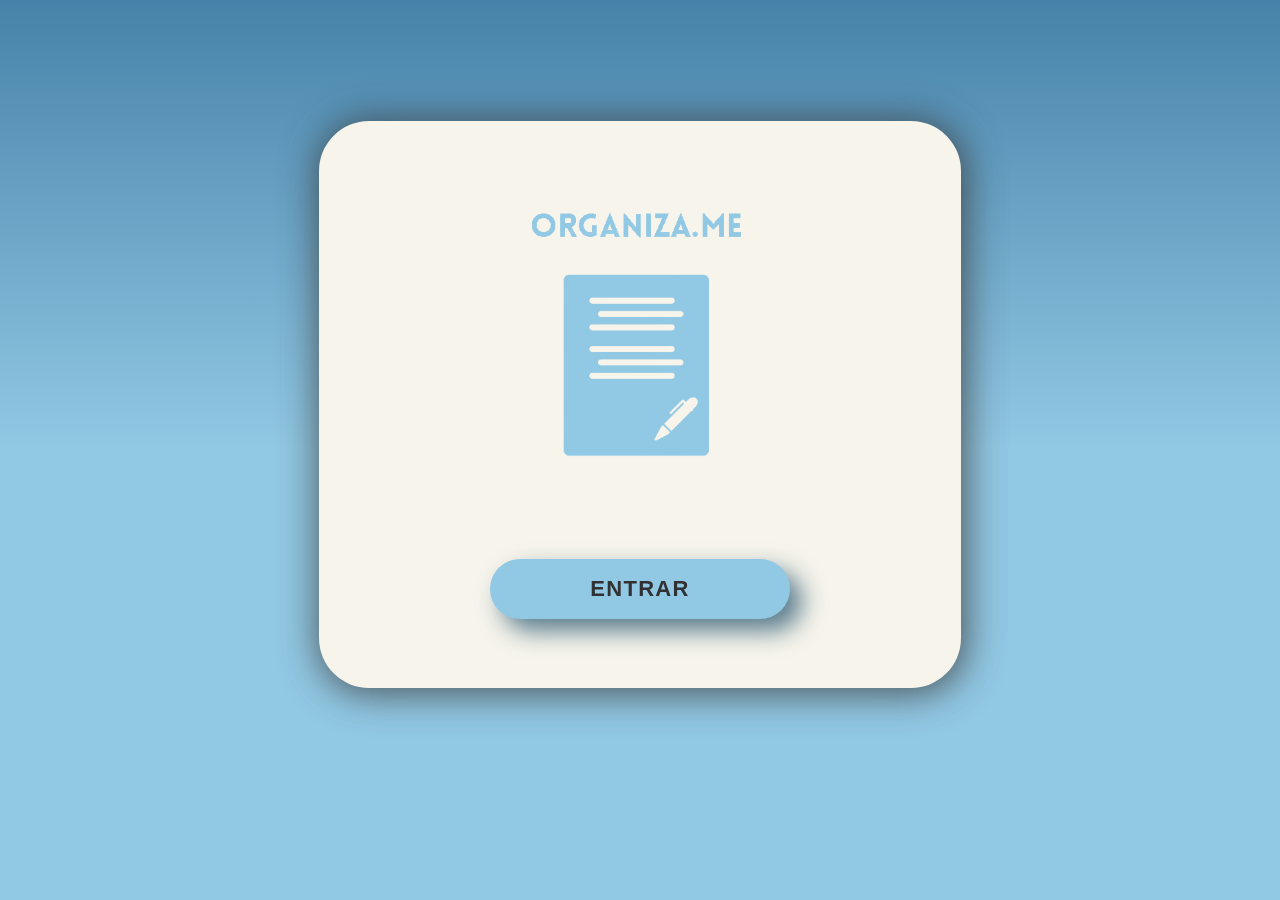
<file: index.html>
<!DOCTYPE html>
<html lang="pt-BR">

<head>
  <meta charset="UTF-8">
  <meta http-equiv="X-UA-Compatible" content="IE=edge">
  <meta name="viewport" content="width=device-width, initial-scale=1.0">
  <title>ORGANIZA.ME</title>
  <link rel="icon" href="IMG/logo.png" type="image/png" />
  <link rel="stylesheet" href="CSS/style1.css">
  <link rel="stylesheet" href="https://stackpath.bootstrapcdn.com/bootstrap/4.1.3/css/bootstrap.min.css"
    integrity="sha384-MCw98/SFnGE8fJT3GXwEOngsV7Zt27NXFoaoApmYm81iuXoPkFOJwJ8ERdknLPMO" crossorigin="anonymous">
  
</head>

<body>

  <div class="container">
    <div class="main">
      <div class="wrap">
        <img style="height: 300px;" src="IMG/logoSF.png">
        <a href="PAGES/anotacoes.html"><button class="button">Entrar</button></a>
      </div>
    </div>


  </div>
  </div>
 
  <script src="https://code.jquery.com/jquery-3.3.1.slim.min.js"
    integrity="sha384-q8i/X+965DzO0rT7abK41JStQIAqVgRVzpbzo5smXKp4YfRvH+8abtTE1Pi6jizo"
    crossorigin="anonymous"></script>
  <script src="https://cdnjs.cloudflare.com/ajax/libs/popper.js/1.14.3/umd/popper.min.js"
    integrity="sha384-ZMP7rVo3mIykV+2+9J3UJ46jBk0WLaUAdn689aCwoqbBJiSnjAK/l8WvCWPIPm49"
    crossorigin="anonymous"></script>
  <script src="https://stackpath.bootstrapcdn.com/bootstrap/4.1.3/js/bootstrap.min.js"
    integrity="sha384-ChfqqxuZUCnJSK3+MXmPNIyE6ZbWh2IMqE241rYiqJxyMiZ6OW/JmZQ5stwEULTy"
    crossorigin="anonymous"></script>
    <script src="/SCRIPT/script.js"></script>
</body>

</html>
</file>
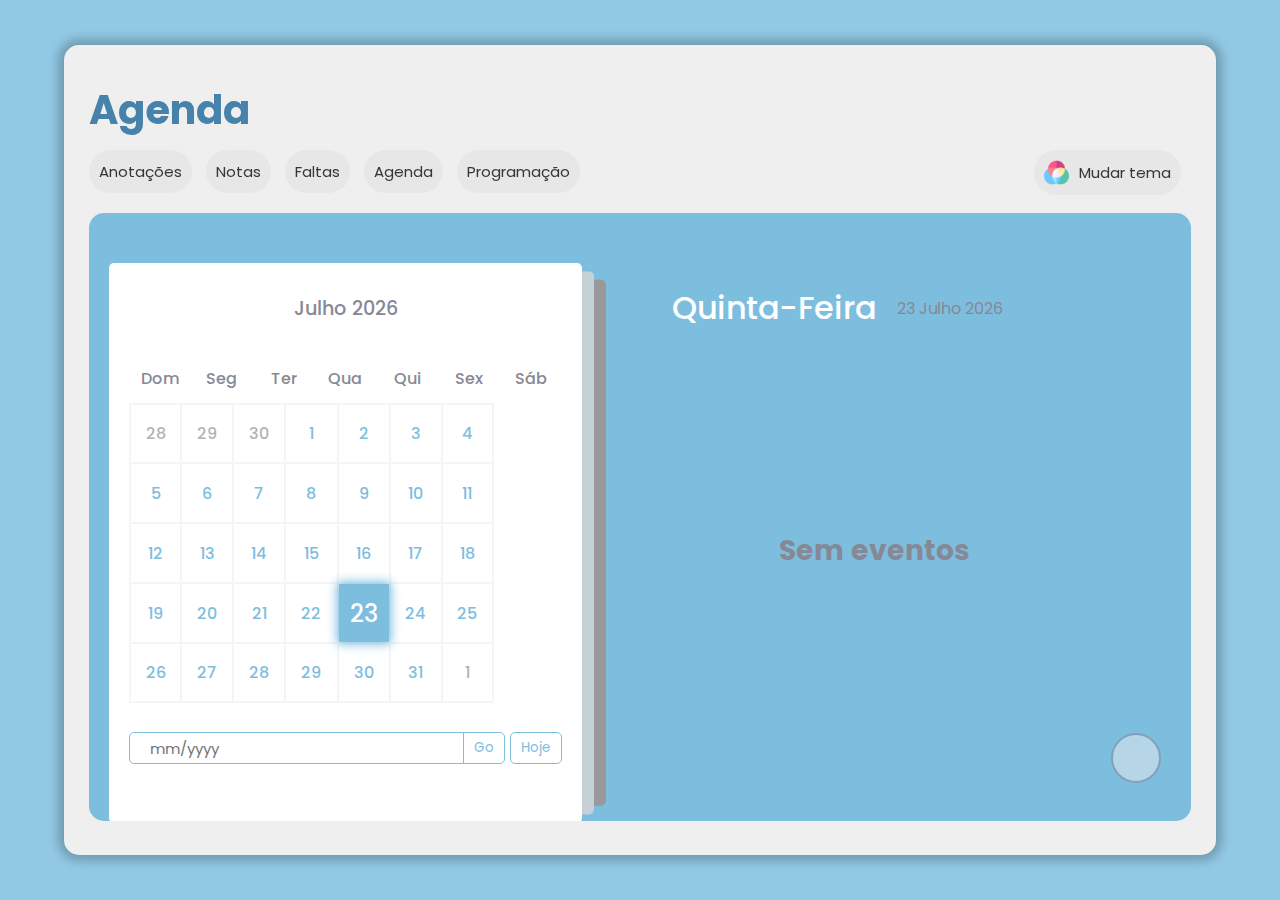
<file: PAGES/agenda.html>
<!DOCTYPE html>
<html lang="pt-br">

<head>
  <meta charset="UTF-8" />
  <meta name="viewport" content="width=device-width, initial-scale=1.0" />
  <title>ORGANIZA.ME | Agenda</title>
  <link rel="icon" href="../IMG/logo.png" type="image/png" />
  <link rel="preconnect" href="https://fonts.googleapis.com" />
  <link rel="preconnect" href="https://fonts.gstatic.com" crossorigin />
  <link
    href="https://fonts.googleapis.com/css2?family=Allerta+Stencil&family=DM+Sans:opsz,wght@9..40,100&family=Poppins&family=Roboto:wght@400;500&display=swap"
    rel="stylesheet" />

  <meta http-equiv="X-UA-Compatible" content="IE=edge" />
  <meta name="description"
    content="Stay organized with our user-friendly Calendar featuring events, reminders, and a customizable interface. Built with HTML, CSS, and JavaScript. Start scheduling today!" />
  <meta name="keywords" content="calendar, events, reminders, javascript, html, css, open source coding" />
  <link rel="stylesheet" href="https://cdnjs.cloudflare.com/ajax/libs/font-awesome/6.2.0/css/all.min.css"
    integrity="sha512-xh6O/CkQoPOWDdYTDqeRdPCVd1SpvCA9XXcUnZS2FmJNp1coAFzvtCN9BmamE+4aHK8yyUHUSCcJHgXloTyT2A=="
    crossorigin="anonymous" referrerpolicy="no-referrer" />
  <link rel="stylesheet" href="../CSS/style.css">
  <link rel="stylesheet" href="../CSS/agenda.css">
  <link rel="stylesheet" href="../CSS/styleNotas.css">
  <link rel="stylesheet" href="../CSS/temas.css">
  <link rel="stylesheet" href="../CSS/agenda.css">
</head>

<body>
  <div class="container">
    <div class="area">
      <h1>Agenda</h1>
    </div>

    <div class="menu">
      <nav>
        <a href="anotacoes.html"><button class="raise">Anotações</button></a>
        <a href="notas.html"><button class="raise">Notas</button></a>
        <a href="faltas.html"><button class="raise">Faltas</button></a>
        <a href="agenda.html"><button class="raise">Agenda</button></a>
        <a href="programacao.html"><button class="raise">Programação</button></a>
        <button type="button" class="raise" id="personalizar"><img class="rgb" src="../IMG/rgb.png" alt="">Mudar
          tema</button>
      </nav>
        <p class="arredar">Arraste o menu para o lado</p>
    </div>

    <div class="content">
      <div class="container2">
        <div class="left">
          <div class="calendar">
            <div class="month">
              <i class="fas fa-angle-left prev"></i>
              <div class="date">dezembro 2015</div>
              <i class="fas fa-angle-right next"></i>
            </div>
            <div class="weekdays">
              <div>Dom</div>
              <div>Seg</div>
              <div>Ter</div>
              <div>Qua</div>
              <div>Qui</div>
              <div>Sex</div>
              <div>Sáb</div>
            </div>
            <div class="days"></div>
            <div class="goto-today">
              <div class="goto">
                <input type="text" placeholder="mm/yyyy" class="date-input" />
                <button class="goto-btn">Go</button>
              </div>
              <button class="today-btn">Hoje</button>
            </div>
          </div>
        </div>
        <div class="right">
          <div class="today-date">
            <div class="event-day">qua</div>
            <div class="event-date">12 de dezembro 2022</div>
          </div>
          <div class="events"></div>
          <div class="add-event-wrapper">
            <div class="add-event-header">
              <div class="title">Adicionar evento</div>
              <i class="fas fa-times close"></i>
            </div>
            <div class="add-event-body">
              <div class="add-event-input">
                <input type="text" placeholder="Nome do evento" class="event-name" />
              </div>
              <div class="add-event-input">
                <input type="text" placeholder="Hora que começa" class="event-time-from" />
              </div>
              <div class="add-event-input">
                <input type="text" placeholder="Hora que termina" class="event-time-to" />
              </div>
            </div>
            <div class="add-event-footer">
              <button class="add-event-btn">Adicionar evento</button>
            </div>
          </div>
        </div>
        <button class="add-event">
          <i class="fas fa-plus"></i>
        </button>
      </div>
      <div class="credits">
        <p>
          Créditos:
        <a href="https://codepen.io/fabwaseem/pen/oNMMYOE">Code Pen</a>
      </p>
      </div>
    </div>
  </div>

  <div class="back">
    <div class="temas">
      <p class="fechar">X</p>
      <h2>Escolha um tema</h2>
      <div class="cont">
        <div class="normal"></div>
        <div class="escuro"></div>
        <div class="verde"></div>
      </div>
      <div class="cont">
        <div class="laranja"></div>
        <div class="rosa"></div>
        <div class="neutro"></div>
      </div>
      <div class="cont">
        <div class="roxo"></div>
        <div class="escuro2"></div>
      </div>
    </div>
  </div>

  <script src="../SCRIPT/agenda.js"></script>
  <script src="../SCRIPT/changeTheme.js"></script>
</body>

</html>
</file>
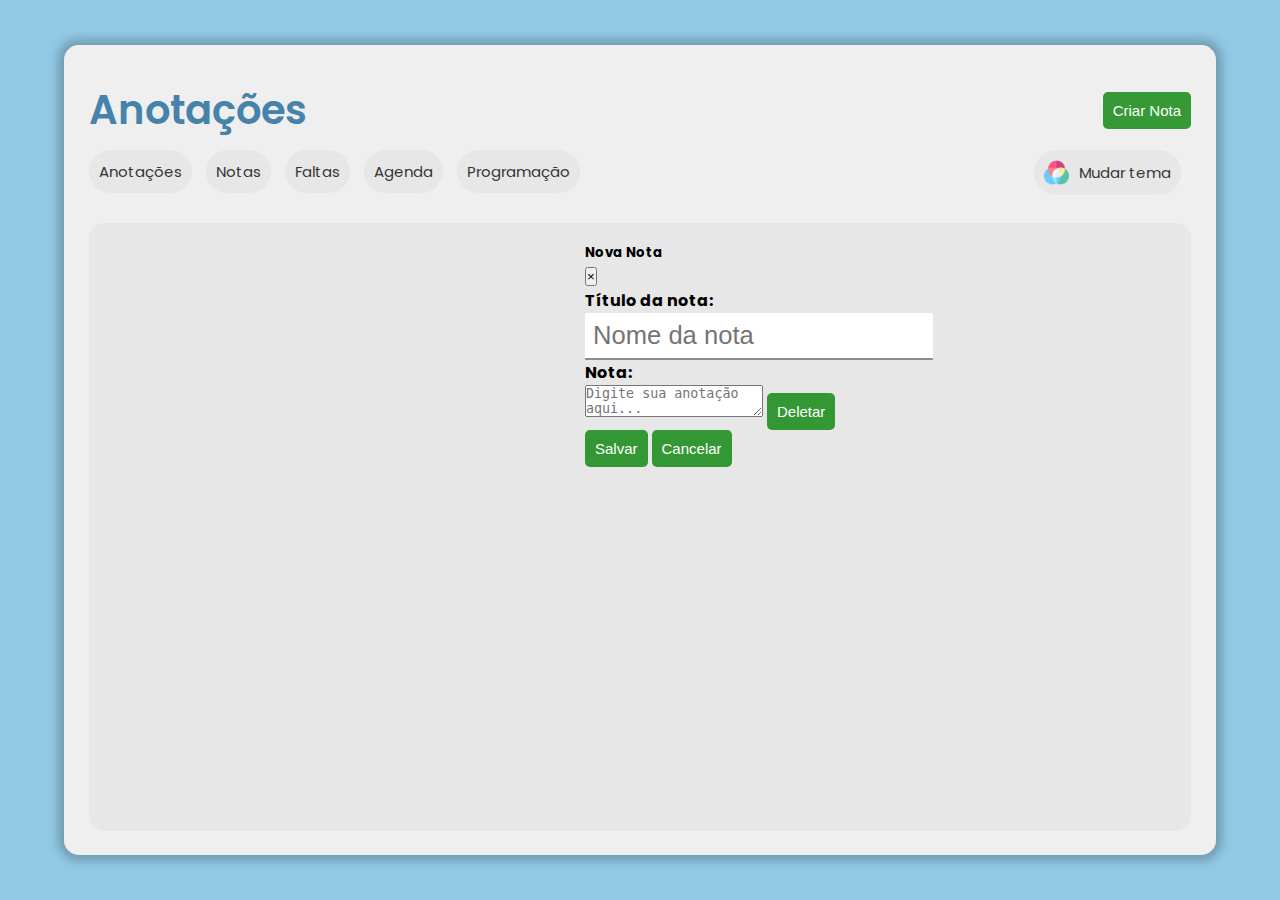
<file: PAGES/anotacoes.html>
<!DOCTYPE html>
<html lang="pt-br">

<head>
  <meta charset="UTF-8" />
  <meta name="viewport" content="width=device-width, initial-scale=1.0" />
  <title>ORGANIZA.ME | Anotações</title>
  <link rel="icon" href="../IMG/logo.png" type="image/png" />
  <link rel="preconnect" href="https://fonts.googleapis.com" />
  <link rel="preconnect" href="https://fonts.gstatic.com" crossorigin />
  <link
    href="https://fonts.googleapis.com/css2?family=Allerta+Stencil&family=DM+Sans:opsz,wght@9..40,100&family=Poppins&family=Roboto:wght@400;500&display=swap"
    rel="stylesheet" />
  <!-- Bootstrap CSS -->
  <link rel="stylesheet" href="https://stackpath.bootstrapcdn.com/bootstrap/4.1.3/css/bootstrap.min.css"
    integrity="sha384-MCw98/SFnGE8fJT3GXwEOngsV7Zt27NXFoaoApmYm81iuXoPkFOJwJ8ERdknLPMO" crossorigin="anonymous">
  <!-- <link rel="stylesheet" href="CSS/note.css" /> -->
  <!--Esse CSS altera os estilos específicos do modal de anotações-->
  <link rel="stylesheet" href="../CSS/criaranotacao.css">
  <link rel="stylesheet" href="../CSS/temas.css">
  <link rel="stylesheet" href="../CSS/style.css">
</head>

<body>
  <div class="container">
    <div class="area">
      <h1>Anotações</h1>
      <button type="button" class="btn btn-primary" data-toggle="modal" data-target="#noteModal">
        Criar Nota
      </button>
    </div>

    <div class="menu">
      <nav>
        <a href="anotacoes.html"><button class="raise">Anotações</button></a>
        <a href="notas.html"><button class="raise">Notas</button></a>
        <a href="faltas.html"><button class="raise">Faltas</button></a>
        <a href="agenda.html"><button class="raise">Agenda</button></a>
        <a href="programacao.html"><button class="raise">Programação</button></a>
        <button type="button" class="raise" id="personalizar"><img class="rgb" src="../IMG/rgb.png" alt="">Mudar tema</button>
      </nav>
        <p class="arredar">Arraste o menu para o lado</p>
    </div>

    <div class="content">
      <div class="notes">
        <div id="notes"></div>
        <div class="modal" tabindex="-1" role="dialog" id="noteModal" data-backdrop="static">
          <div class="modal-dialog" role="document">
            <div class="modal-content">
              <div class="modal-header">
                <h5 class="modal-title">Nova Nota</h5>
                <button type="button" class="close" data-dismiss="modal" aria-label="Fechar" onclick="cancelEditing()">
                  <span aria-hidden="true">&times;</span>
                </button>
              </div>
              <div class="modal-body">
                <h4>Título da nota:</h4>
                <input id="noteNameInput" type="text" class="form-control" placeholder="Nome da nota" />
                <h4>Nota:</h4>
                <textarea id="noteTextInput" class="form-control" placeholder="Digite sua anotação aqui..."></textarea>
                <button class="btn btn-danger" data-dismiss="modal" onclick="deleteNote()">Deletar</button>
              </div>
              <div class="modal-footer">
                <button type="button" class="btn btn-primary" onclick="saveNote()">Salvar</button>
                <button type="button" class="btn btn-secondary" data-dismiss="modal"
                  onclick="cancelEditing()">Cancelar</button>
              </div>
            </div>
          </div>
        </div>
      </div>
    </div>
  </div>

  <div class="back">
    <div class="temas">
        <p class="fechar">X</p>
        <h2>Escolha um tema</h2>
        <div class="cont">
            <div class="normal"></div>
            <div class="escuro"></div>
            <div class="verde"></div>
        </div>
        <div class="cont">
            <div class="laranja"></div>
            <div class="rosa"></div>
            <div class="neutro"></div>
        </div>
        <div class="cont">
            <div class="roxo"></div>
            <div class="escuro2"></div>
        </div>
    </div>
</div>


  <script src="https://code.jquery.com/jquery-3.3.1.slim.min.js"
    integrity="sha384-q8i/X+965DzO0rT7abK41JStQIAqVgRVzpbzo5smXKp4YfRvH+8abtTE1Pi6jizo"
    crossorigin="anonymous"></script>
    <script src="https://cdnjs.cloudflare.com/ajax/libs/popper.js/1.14.3/umd/popper.min.js"
    integrity="sha384-ZMP7rVo3mIykV+2+9J3UJ46jBk0WLaUAdn689aCwoqbBJiSnjAK/l8WvCWPIPm49"
    crossorigin="anonymous"></script>
    <script src="https://stackpath.bootstrapcdn.com/bootstrap/4.1.3/js/bootstrap.min.js"
    integrity="sha384-ChfqqxuZUCnJSK3+MXmPNIyE6ZbWh2IMqE241rYiqJxyMiZ6OW/JmZQ5stwEULTy"
    crossorigin="anonymous"></script>
    <script src="../SCRIPT/criaranotacao.js"></script>
    <script src="../SCRIPT/changeTheme.js"></script>
</body>

</html>
</file>
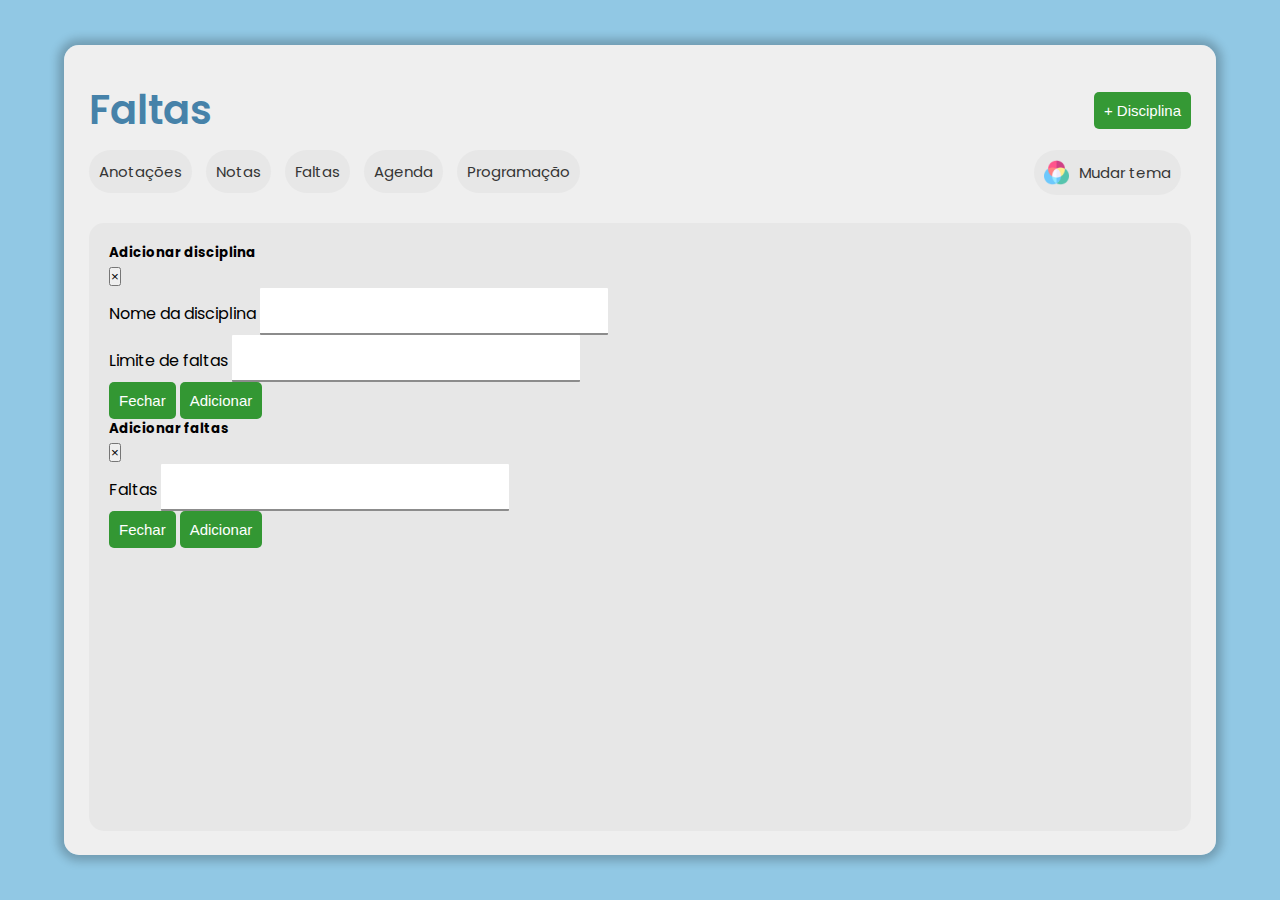
<file: PAGES/faltas.html>
<!DOCTYPE html>
<html lang="pt-br">

<head>
    <meta charset="UTF-8" />
    <meta name="viewport" content="width=device-width, initial-scale=1.0" />
    <title>ORGANIZA.ME | Faltas</title>
    <link rel="icon" href="../IMG/logo.png" type="image/png" />
    <link rel="preconnect" href="https://fonts.googleapis.com" />
    <link rel="preconnect" href="https://fonts.gstatic.com" crossorigin />
    <link
      href="https://fonts.googleapis.com/css2?family=Allerta+Stencil&family=DM+Sans:opsz,wght@9..40,100&family=Poppins&family=Roboto:wght@400;500&display=swap"
      rel="stylesheet" />
      <!-- Bootstrap CSS -->
    <link rel="stylesheet" href="https://stackpath.bootstrapcdn.com/bootstrap/4.1.3/css/bootstrap.min.css" integrity="sha384-MCw98/SFnGE8fJT3GXwEOngsV7Zt27NXFoaoApmYm81iuXoPkFOJwJ8ERdknLPMO" crossorigin="anonymous">
    <!-- Seus outros estilos -->
    <link rel="stylesheet" href="../CSS/criaranotacao.css">
    <link rel="stylesheet" href="../CSS/temas.css">
    <link rel="stylesheet" href="../CSS/style.css">
</head>

<body>
    <div class="container">
        <div class="area">
            <h1>Faltas</h1>
            <!-- Botão para abrir o modal de adicionar disciplina -->
            <button type="button" class="btn btn-primary" data-toggle="modal" data-target="#adicionarDisciplinaModal">
                + Disciplina
            </button>
        </div>

        <div class="menu">
            <nav>
                <a href="anotacoes.html"><button class="raise">Anotações</button></a>
                <a href="notas.html"><button class="raise">Notas</button></a>
                <a href="faltas.html"><button class="raise">Faltas</button></a>
                <a href="agenda.html"><button class="raise">Agenda</button></a>
                <a href="programacao.html"><button class="raise">Programação</button></a>
                <button type="button" class="raise" id="personalizar"><img class="rgb" src="../IMG/rgb.png" alt="">Mudar tema</button>
            </nav>
                <p class="arredar">Arraste o menu para o lado</p>
        </div>

        <div class="content">
            <!-- Modal de adicionar disciplina -->
            <div class="modal fade" id="adicionarDisciplinaModal" tabindex="-1" role="dialog"
                aria-labelledby="adicionarDisciplinaModalLabel" aria-hidden="true">
                <div class="modal-dialog" role="document">
                    <div class="modal-content">
                        <div class="modal-header">
                            <h5 class="modal-title" id="adicionarDisciplinaModalLabel">Adicionar disciplina</h5>
                            <button type="button" class="close" data-dismiss="modal" aria-label="Fechar">
                                <span aria-hidden="true">&times;</span>
                            </button>
                        </div>
                        <div class="modal-body">
                            <form id="adicionarDisciplinaForm">
                                <div class="form-group">
                                    <label for="nomeDisciplina">Nome da disciplina</label>
                                    <input type="text" class="form-control" id="nomeDisciplina" required>
                                </div>
                                <div class="form-group">
                                    <label for="limiteFaltas">Limite de faltas</label>
                                    <input type="number" class="form-control" id="limiteFaltas" min="0" required>
                                </div>
                            </form>
                        </div>
                        <div class="modal-footer">
                            <button type="button" class="btn btn-secondary" data-dismiss="modal">Fechar</button>
                            <button type="button" class="btn btn-primary" id="adicionarDisciplina">Adicionar</button>
                        </div>
                    </div>
                </div>
            </div>

            <!-- Lista de disciplinas -->
            <ul id="listaDisciplinas"></ul>
            <!-- Modal de adicionar faltas -->
            <div class="modal fade" id="adicionarFaltasModal" tabindex="-1" role="dialog"
                aria-labelledby="adicionarFaltasModalLabel" aria-hidden="true">
                <div class="modal-dialog" role="document">
                    <div class="modal-content">
                        <div class="modal-header">
                            <h5 class="modal-title" id="adicionarFaltasModalLabel">Adicionar faltas</h5>
                            <button type="button" class="close" data-dismiss="modal" aria-label="Fechar">
                                <span aria-hidden="true">&times;</span>
                            </button>
                        </div>
                        <div class="modal-body">
                            <form id="adicionarFaltasForm">
                                <div class="form-group">
                                    <label for="faltas">Faltas</label>
                                    <input type="number" class="form-control" id="faltas" min="0" required>
                                </div>
                            </form>
                        </div>
                        <div class="modal-footer">
                            <button type="button" class="btn btn-secondary" data-dismiss="modal">Fechar</button>
                            <button type="button" class="btn btn-primary" id="adicionarFaltas">Adicionar</button>
                        </div>
                    </div>
                </div>
            </div>
        </div>
    </div>

    <div class="back">
        <div class="temas">
            <p class="fechar">X</p>
            <h2>Escolha um tema</h2>
            <div class="cont">
                <div class="normal"></div>
                <div class="escuro"></div>
                <div class="verde"></div>
            </div>
            <div class="cont">
                <div class="laranja"></div>
                <div class="rosa"></div>
                <div class="neutro"></div>
            </div>
            <div class="cont">
                <div class="roxo"></div>
                <div class="escuro2"></div>
            </div>
        </div>
    </div>

    <script src="../SCRIPT/changeTheme.js"></script>

    <script src="https://code.jquery.com/jquery-3.3.1.slim.min.js"
        integrity="sha384-q8i/X+965DzO0rT7abK41JStQIAqVgRVzpbzo5smXKp4YfRvH+8abtTE1Pi6jizo"
        crossorigin="anonymous"></script>
    <script src="https://cdnjs.cloudflare.com/ajax/libs/popper.js/1.14.3/umd/popper.min.js"
        integrity="sha384-ZMP7rVo3mIykV+2+9J3UJ46jBk0WLaUAdn689aCwoqbBJiSnjAK/l8WvCWPIPm49"
        crossorigin="anonymous"></script>
    <script src="https://stackpath.bootstrapcdn.com/bootstrap/4.1.3/js/bootstrap.min.js"
        integrity="sha384-ChfqqxuZUCnJSK3+MXmPNIyE6ZbWh2IMqE241rYiqJxyMiZ6OW/JmZQ5stwEULTy"
        crossorigin="anonymous"></script>
    <script src="../SCRIPT/faltas.js"></script>
</body>

</html>
</file>
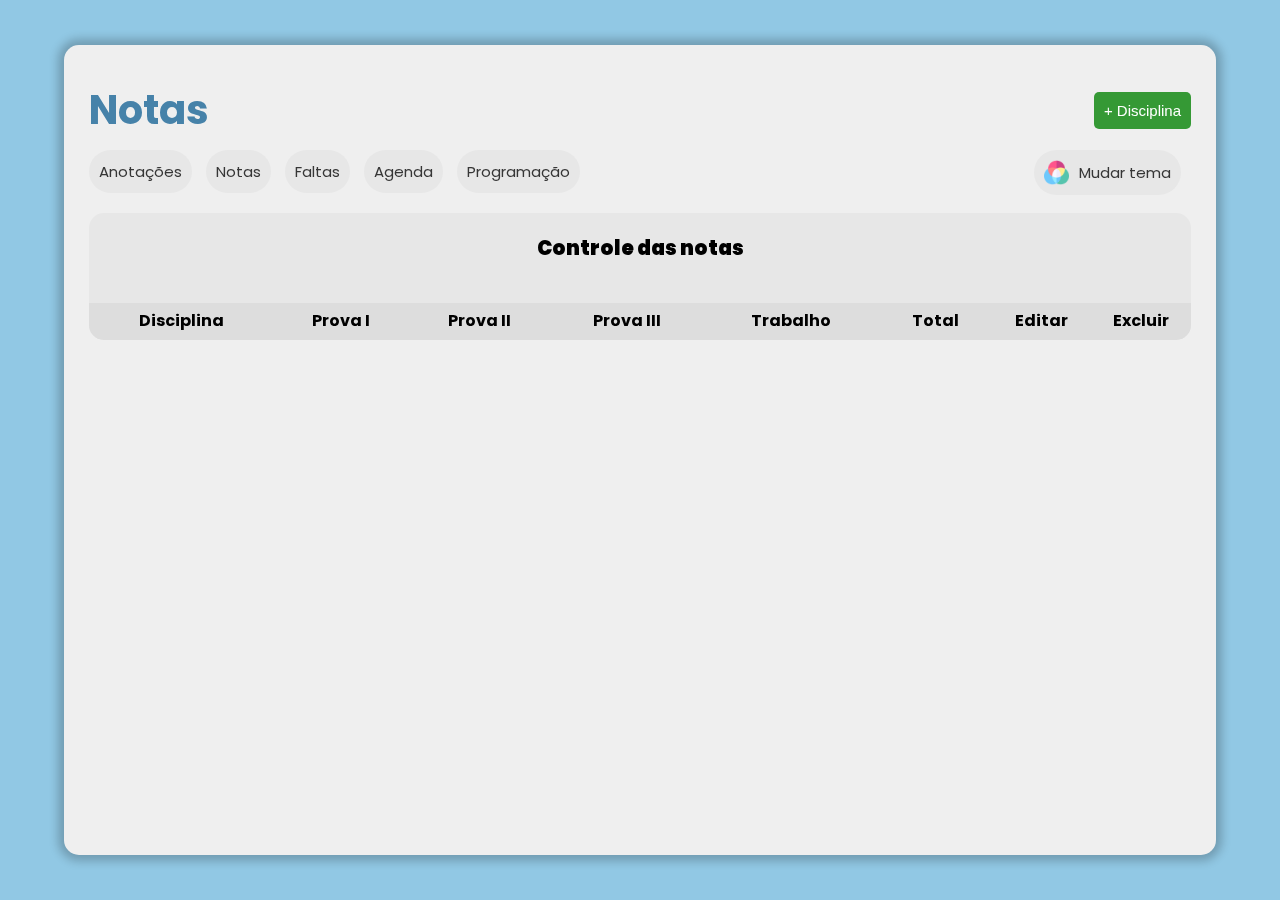
<file: PAGES/notas.html>
<!DOCTYPE html>
<html lang="pt-br">

<head>
  <meta charset="UTF-8" />
  <meta name="viewport" content="width=device-width, initial-scale=1.0" />
  <title>ORGANIZA.ME | Notas</title>
  <link rel="icon" href="../IMG/logo.png" type="image/png" />
  <link rel="preconnect" href="https://fonts.googleapis.com" />
  <link rel="preconnect" href="https://fonts.gstatic.com" crossorigin />
  <link
    href="https://fonts.googleapis.com/css2?family=Allerta+Stencil&family=DM+Sans:opsz,wght@9..40,100&family=Poppins&family=Roboto:wght@400;500&display=swap"
    rel="stylesheet" />
  <link rel="stylesheet" href="../CSS/style.css" />
  <link rel="stylesheet" href="../CSS/styleNotas.css" />
  <link rel="stylesheet" href="../CSS/temas.css">
  <link href="https://unpkg.com/boxicons@2.1.1/css/boxicons.min.css" rel="stylesheet" />
</head>

<body>
  <div class="container">
    <div class="area">
      <h1>Notas</h1>
      <button id="disciplinaAdd">+ Disciplina</button>
    </div>

    <div class="menu">
      <nav>
        <a href="anotacoes.html"><button class="raise">Anotações</button></a>
        <a href="notas.html"><button class="raise">Notas</button></a>
        <a href="faltas.html"><button class="raise">Faltas</button></a>
        <a href="agenda.html"><button class="raise">Agenda</button></a>
        <a href="programacao.html"><button class="raise">Programação</button></a>
        <button type="button" class="raise" id="personalizar"><img class="rgb" src="../IMG/rgb.png" alt="">Mudar tema</button>
      </nav>
        <p class="arredar">Arraste o menu para o lado</p>
    </div>

    <div class="content">
      <div class="header">
        <span id="usuario-logado"></span>
        <span id="header-titulo">Controle das notas</span>
      </div>
      <div class="divTable">
        <table>
          <thead>
            <tr>
              <th>Disciplina</th>
              <th>Prova I</th>
              <th>Prova II</th>
              <th>Prova III</th>
              <th>Trabalho</th>
              <th>Total</th>
              <th class="acao">Editar</th>
              <th class="acao">Excluir</th>
            </tr>
          </thead>
          <tbody></tbody>
        </table>
      </div>
    </div>


    <div class="back">
      <div class="temas">
        <p class="fechar">X</p>
        <h2>Escolha um tema</h2>
        <div class="cont">
          <div class="normal"></div>
          <div class="escuro"></div>
          <div class="verde"></div>
        </div>
        <div class="cont">
          <div class="laranja"></div>
          <div class="rosa"></div>
          <div class="neutro"></div>
        </div>
        <div class="cont">
          <div class="roxo"></div>
          <div class="escuro2"></div>
        </div>
      </div>
    </div>

    <div class="modal-container">
      <form class="modal">
        <label for="disciplina">Disciplina</label>
        <input id="disciplina" type="text" class="input required" />
        <span class="span-required"></span>

        <label for="provaI">Nota da prova I</label>
        <input id="provaI" type="number" class="input required" />
        <span class="span-required"></span>

        <label for="provaII">Nota da prova II</label>
        <input id="provaII" type="number" class="input required" />
        <span class="span-required"></span>

        <label for="provaIII">Nota da prova III</label>
        <input id="provaIII" type="number" class="input required" />
        <span class="span-required"></span>

        <label for="trabalho">Nota no trabalho</label>
        <input id="trabalho" type="number" class="input required" />
        <span class="span-required"></span>

        <button id="btnSalvar" type="submit">Salvar</button>
      </form>
    </div>
  </div>

  <script src="../SCRIPT/changeTheme.js"></script>
  <script src="../SCRIPT/script.js"></script>
</body>

</html>
</file>
<file: CSS/style1.css>
body {
  background: linear-gradient(#4682a9 0%, #91c8e4 50%);
  background-size: cover;
  background-repeat: no-repeat;
  background-position: center center;
  background-attachment: fixed;
}
.container {
  height: 88vh;
  display: flex;
  justify-content: center;
  align-items: center;
}
.main {
  background-color: #f6f4eb;
  height: 15cm;
  backdrop-filter: blur(10px);
  position: fixed;
  content: "Estrutura";
  width: 17cm;
  margin-top: 01px;
  border-radius: 50px;
  box-shadow: 2px 3px 37px 3px rgba(59, 59, 59, 0.802);
  display: flex;
  justify-content: space-around;
}
.wrap {
  height: 100%;
  display: flex;
  align-items: center;
  justify-content: space-evenly;
  flex-wrap: wrap;
  align-content: center;
  flex-direction: column;
}
.button {
  min-width: 300px;
  min-height: 60px;
  font-family: "Nunito", sans-serif;
  font-size: 22px;
  text-transform: uppercase;
  letter-spacing: 1.3px;
  font-weight: 700;
  color: #313133;
  background: #4fd1c5;
  background: #91c8e4;
  border: none;
  border-radius: 1000px;
  box-shadow: 12px 12px 24px #597c8d;
  transition: all 0.3s ease-in-out 0s;
  cursor: pointer;
  outline: none;
  position: relative;
  padding: 10px;
}

.button:hover,
.button:focus {
  color: #27655f;
  transform: translateY(-6px);
}

button:hover::before,
button:focus::before {
  opacity: 1;
}

button:hover::after,
button:focus::after {
  animation: none;
  display: none;
}

@keyframes ring {
  0% {
    width: 30px;
    height: 30px;
    opacity: 1;
  }
  100% {
    width: 300px;
    height: 300px;
    opacity: 0;
  }
}
@media only screen and (max-width: 600px) {
  .main {
    height: 10cm;
    backdrop-filter: blur(10px);
    position: fixed;
    content: "Estrutura";
    width: 7cm;
    margin-top: -60px;
    z-index: 1;
    border-radius: 50px;
    box-shadow: 2px 3px 37px 3px rgba(59, 59, 59, 0.802);
  }
  .formula {
    color: antiquewhite;
    width: 4cm;
    margin-bottom: 1.5cm;
  }
  .button {
    min-width: 150px;
    min-height: 60px;
    font-family: "Nunito", sans-serif;
    font-size: 22px;
    text-transform: uppercase;
    letter-spacing: 1.3px;
    font-weight: 700;
    color: #313133;
    background: #4fd1c5;
    background: #91c8e4;
    border: none;
    border-radius: 1000px;
    box-shadow: 12px 12px 24px #597c8d;
    transition: all 0.3s ease-in-out 0s;
    cursor: pointer;
    outline: none;
    position: relative;
    padding: 10px;
    margin-bottom: 15px;
  }
}
</file>
<file: CSS/agenda.css>
:root {
  --primary-clr: #7dbedf;
  --font-calendar: #878895;
  --color-gradient: #3f4458;
}

* {
  margin: 0;
  padding: 0;
  box-sizing: border-box;
  font-family: "Poppins", sans-serif;
}

.content {
  height: 80%;
  background: var(--primary-clr);
}

.container2 {
  position: relative;
  /* width: 100%;
  height: 69vh; */
  margin: 0 auto;
  /* padding: 5px; */
  color: #fff;
  display: flex;
  /* border-radius: 10px; */
  background-color: var(--primary-clr);
}

.left {
  /* width: 60%; */
  padding: 20px;
}

.calendar {
  position: relative;
  width: 100%;
  height: 100%;
  display: block;
  /* flex-direction: column;
  flex-wrap: wrap;
  justify-content: space-between; */
  color: #878895;
  border-radius: 5px;
  background-color: #fff;
}

/* set after behind the main element */
.calendar::before,
.calendar::after {
  content: "";
  position: absolute;
  top: 50%;
  left: 100%;
  width: 12px;
  height: 97%;
  border-radius: 0 5px 5px 0;
  background-color: #d3d4d6d7;
  transform: translateY(-50%);
}

.calendar::before {
  height: 94%;
  left: calc(100% + 12px);
  background-color: rgb(153, 153, 153);
}

.calendar .month {
  width: 100%;
  height: 90px;
  margin-top: 30px;
  display: flex;
  align-items: center;
  justify-content: space-between;
  padding: 0 50px;
  font-size: 1.2rem;
  font-weight: 500;
  text-transform: capitalize;
}

.calendar .month .prev,
.calendar .month .next {
  cursor: pointer;
}

.calendar .month .prev:hover,
.calendar .month .next:hover {
  color: var(--primary-clr);
}

.calendar .weekdays {
  width: 100%;
  height: 50px;
  display: flex;
  align-items: center;
  justify-content: space-between;
  padding: 0 20px;
  font-size: 1rem;
  font-weight: 500;
  text-transform: capitalize;
}

.weekdays div {
  width: 14.28%;
  height: 100%;
  display: flex;
  align-items: center;
  justify-content: center;
}

.calendar .days {
  width: 405px;
  /* height: 300px; */
  display: flex;
  flex-wrap: wrap;
  justify-content: space-between;
  padding: 0 20px;
  font-size: 1rem;
  font-weight: 500;
  margin-bottom: 20px;
}

.calendar .days .day {
  width: 14.28%;
  height: 60px;
  display: flex;
  align-items: center;
  justify-content: center;
  cursor: pointer;
  color: var(--primary-clr);
  border: 1px solid #f5f5f5;
}

.calendar .days .day:nth-child(7n + 1) {
  border-left: 2px solid #f5f5f5;
}

.calendar .days .day:nth-child(7n) {
  border-right: 2px solid #f5f5f5;
}

.calendar .days .day:nth-child(-n + 7) {
  border-top: 2px solid #f5f5f5;
}

.calendar .days .day:nth-child(n + 29) {
  border-bottom: 2px solid #f5f5f5;
}

.calendar .days .day:not(.prev-date, .next-date):hover {
  color: #fff;
  background-color: var(--primary-clr);
}

.calendar .days .prev-date,
.calendar .days .next-date {
  color: #b3b3b3;
}

.calendar .days .active {
  position: relative;
  font-size: 1.5rem;
  color: #fff;
  background-color: var(--primary-clr);
}

.calendar .days .active::before {
  content: "";
  position: absolute;
  top: 0;
  left: 0;
  width: 100%;
  height: 100%;
  box-shadow: 0 0 10px 2px var(--primary-clr);
}

.calendar .days .today {
  font-size: 1.5rem;
}

.calendar .days .event {
  position: relative;
}

.calendar .days .event::after {
  content: "";
  position: absolute;
  bottom: 10%;
  left: 50%;
  width: 75%;
  height: 6px;
  border-radius: 30px;
  transform: translateX(-50%);
  background-color: var(--primary-clr);
}

.calendar .days .day:hover.event::after {
  background-color: #fff;
}

.calendar .days .active.event::after {
  background-color: #fff;
  bottom: 20%;
}

.calendar .days .active.event {
  padding-bottom: 10px;
}

.calendar .goto-today {
  width: 100%;
  height: 50px;
  display: flex;
  align-items: center;
  justify-content: space-between;
  gap: 5px;
  padding: 0 20px;
  margin-bottom: 20px;
  color: var(--primary-clr);
}

.calendar .goto-today .goto {
  display: flex;
  align-items: center;
  border-radius: 5px;
  overflow: hidden;
  border: 1px solid var(--primary-clr);
  width: 100%;
}

.calendar .goto-today .goto input {
  width: 100%;
  height: 30px;
  outline: none;
  border: none;
  border-radius: 5px;
  padding: 0 20px;
  color: var(--primary-clr);
  border-radius: 5px;
  font-size: 15px;
}

.calendar .goto-today button {
  padding: 5px 10px;
  border: 1px solid var(--primary-clr);
  border-radius: 5px;
  background-color: transparent;
  cursor: pointer;
  color: var(--primary-clr);
}

.calendar .goto-today button:hover {
  color: #fff;
  background-color: var(--primary-clr);
}

.calendar .goto-today .goto button {
  border: none;
  border-left: 1px solid var(--primary-clr);
  border-radius: 0;
}

.container2 .right {
  position: relative;
  width: 40%;
  min-height: 100%;
  padding: 20px 0;
}

.right .today-date {
  width: 100%;
  height: 50px;
  display: flex;
  flex-wrap: wrap;
  gap: 10px;
  align-items: center;
  justify-content: space-between;
  padding: 0 40px;
  padding-left: 70px;
  margin-top: 50px;
  margin-bottom: 20px;
  text-transform: capitalize;
}

.right .today-date .event-day {
  font-size: 2rem;
  font-weight: 500;
}

.right .today-date .event-date {
  font-size: 1rem;
  font-weight: 400;
  color: var(--font-calendar);
}

.events {
  width: 100%;
  height: 100%;
  max-height: 600px;
  /*overflow-x: hidden;
    overflow-y: auto;*/
  display: flex;
  flex-direction: column;
  padding-left: 4px;
  margin: 50px;
}

.events .event {
  position: relative;
  width: 95%;
  min-height: 70px;
  display: flex;
  justify-content: center;
  flex-direction: column;
  gap: 5px;
  padding: 0 20px;
  padding-left: 50px;
  color: #fff;
  background: linear-gradient(90deg, var(--color-gradient), transparent);
  cursor: pointer;
}

/* even event */
.events .event:nth-child(even) {
  background: transparent;
}

.events .event:hover {
  background: linear-gradient(90deg, var(--primary-clr), transparent);
}

.events .event .title {
  display: flex;
  align-items: center;
  pointer-events: none;
}

.events .event .title .event-title {
  font-size: 1rem;
  font-weight: 400;
  margin-left: 20px;
}

.events .event i {
  color: var(--primary-clr);
  font-size: 0.5rem;
}

.events .event:hover i {
  color: #fff;
}

.events .event .event-time {
  font-size: 0.8rem;
  font-weight: 400;
  color: var(--font-calendar);
  margin-left: 15px;
  pointer-events: none;
}

.events .event:hover .event-time {
  color: #fff;
}

/* add tick in event after */
.events .event::after {
  content: "✓";
  position: absolute;
  top: 50%;
  right: 0;
  font-size: 3rem;
  line-height: 1;
  display: none;
  align-items: center;
  justify-content: center;
  opacity: 0.3;
  color: var(--primary-clr);
  transform: translateY(-50%);
}

.events .event:hover::after {
  display: flex;
}

.add-event {
  position: absolute;
  bottom: 30px;
  right: 30px;
  width: 50px;
  height: 50px;
  display: flex;
  align-items: center;
  justify-content: center;
  font-size: 1rem;
  color: #878895;
  border: 2px solid #878895;
  opacity: 0.5;
  border-radius: 50%;
  cursor: pointer;
}

.add-event:hover {
  opacity: 1;
}

.add-event i {
  pointer-events: none;
}

.events .no-event {
  height: 60%;
  display: flex;
  align-items: center;
  justify-content: center;
  font-size: 1.5rem;
  font-weight: 500;
  color: #878895;
}

.add-event-wrapper {
  position: absolute;
  bottom: 100px;
  left: 50%;
  width: 90%;
  max-height: 0;
  overflow: hidden;
  border-radius: 5px;
  background-color: #fff;
  transform: translateX(-50%);
  transition: max-height 0.5s ease;
  display: flex;
  flex-direction: column;
}

.add-event-wrapper.active {
  max-height: 300px;
}

.add-event-header {
  width: 100%;
  height: 50px;
  display: flex;
  align-items: center;
  justify-content: space-between;
  padding: 20px;
  color: #373c4f;
  border-bottom: 1px solid #f5f5f5;
}

.add-event-header .close {
  font-size: 1.5rem;
  cursor: pointer;
}

.add-event-header .close:hover {
  color: var(--primary-clr);
}

.add-event-header .title {
  font-size: 1.2rem;
  font-weight: 500;
}

.add-event-body {
  width: 100%;
  height: 100%;
  display: flex;
  flex-direction: column;
  gap: 5px;
  padding: 20px;
}

.add-event-body .add-event-input {
  width: 100%;
  height: 40px;
  display: flex;
  align-items: center;
  justify-content: space-between;
  gap: 10px;
}

.add-event-body .add-event-input input {
  width: 100%;
  height: 100%;
  outline: none;
  border: none;
  border-bottom: 1px solid #f5f5f5;
  padding: 0 10px;
  font-size: 1rem;
  font-weight: 400;
  color: #373c4f;
}

.add-event-body .add-event-input input::placeholder {
  color: #a5a5a5;
}

.add-event-body .add-event-input input:focus {
  border-bottom: 1px solid var(--primary-clr);
}

.add-event-body .add-event-input input:focus::placeholder {
  color: var(--primary-clr);
}

.add-event-footer {
  display: flex;
  align-items: center;
  justify-content: center;
  padding: 20px;
}

.add-event-footer .add-event-btn {
  height: 40px;
  font-size: 1rem;
  font-weight: 500;
  outline: none;
  border: none;
  color: #fff;
  background-color: var(--primary-clr);
  border-radius: 5px;
  cursor: pointer;
  padding: 5px 10px;
  border: 1px solid var(--primary-clr);
}

.add-event-footer .add-event-btn:hover {
  background-color: transparent;
  color: var(--primary-clr);
}

/* media queries */

@media screen and (max-width: 1000px) {
  .container2 {
    min-height: 100vh;
    flex-direction: column;
    border-radius: 0;
  }

  .container2 .left {
    width: 100%;
    height: 100%;
    padding: 20px 0;
  }

  .container2 .right {
    width: 100%;
    height: 100%;
    padding: 20px 0;
  }

  .calendar::before,
  .calendar::after {
    top: 100%;
    left: 50%;
    width: 97%;
    height: 12px;
    border-radius: 0 0 5px 5px;
    transform: translateX(-50%);
  }

  .calendar::before {
    width: 94%;
    top: calc(100% + 12px);
  }

  .events {
    padding-bottom: 340px;
  }

  .add-event-wrapper {
    bottom: 100px;
  }
}

@media screen and (max-width: 500px) {
  .calendar .month {
    height: 75px;
  }

  .calendar .weekdays {
    height: 50px;
  }

  .calendar .days .day {
    height: 40px;
    font-size: 0.8rem;
  }

  .calendar .days .day.active,
  .calendar .days .day.today {
    font-size: 1rem;
  }

  .right .today-date {
    padding: 20px;
  }
}

.credits {
  text-align: center;
  padding: 10px;
  font-size: 12px;
  color: #fff;
  background-color: var(--primary-clr);
}

.credits a {
  text-decoration: none;
  font-weight: 600;
}

.credits a:hover {
  text-decoration: underline;
}

@media screen and (max-height: 790px) {
  .calendar .days {
    width: auto;
    height: auto;
  }
}

@media screen and (max-width: 1001px) {
  .calendar .days {
    width: auto;
    height: auto;
  }

  .events {
    margin: 50px 0;
  }
}
</file>
<file: CSS/styleNotas.css>
#disciplinaAdd,
#btnSalvar,
#btnSalvar1 {
  background: var(--botao-bg-color);
  border: none;
  color: white;
  border-radius: 5px;
  padding: 10px;
  font-size: 15px;
  cursor: pointer;
}

#disciplinaAdd:hover,
#btnSalvar:hover,
#btnSalvar1:hover {
  background: var(--botao-bg-hover-color);
  transition: 0.5s;
}

#btnSalvar,
#btnSalvar1 {
  width: 100px;
}

.active {
  display: flex;
}

.span-required {
  font-size: 0.7rem;
  margin: 0px;
  color: var(--span-textcolor-required);
  display: none;
}

.content {
  overflow: auto;
  background-color: var(--button-content-bg-color);
  margin-top: 20px;
  border-radius: 15px;
}

#header-titulo{
  color: var(--other-font-color);
}

.header {
  min-height: 70px;
  display: flex;
  align-items: center;
  justify-content: center;
  margin: auto 12px;
}

.header span {
  font-weight: 900;
  font-size: 20px;
  word-break: break-all;
}

.divTable {
  width: auto;
  overflow-x: auto; /* Adicionando rolagem horizontal quando necessário */
  margin-top: 20px;
}

table {
  width: 100%; /* Isso permite que a tabela cresça para a largura máxima da div */
  min-width: 770px; /* Largura mínima da tabela para evitar que ela fique muito estreita */
  border-spacing: 10px;
  word-break: break-all;
  border-collapse: collapse;
}

thead {
  background-color: var(--bg-margin-bot-color);
}

tbody tr td {
  vertical-align: text-top;
  padding: 6px;
  max-width: 50px;
  text-align: center;
  color: var(--other-font-color);
}

thead tr th {
  padding: 5px;
  text-align: start;
  margin-bottom: 50px;
  text-align: center;
  color: var(--color-text-table);
}

tbody tr {
  margin-bottom: 50px;
}

thead tr th.acao {
  width: 100px;
  text-align: center;
}

tbody tr td.acao {
  text-align: center;
}

td button {
  border: none;
  outline: none;
  background: transparent;
  cursor: pointer;
}

td button i {
  font-size: 25px;
}

td button i:first-child {
  margin-right: 10px;
}

th,
td {
  border-bottom: 2px solid var(--bg-margin-bot-color);
}

.modal-container {
  width: 100vw;
  height: 100vh;
  position: fixed;
  top: 0;
  left: 0;
  background-color: rgba(0, 0, 0, 0.24);
  display: none;
  align-items: center;
  justify-content: center;
}

.modal {
  display: flex;
  align-items: center;
  flex-direction: column;
  /*gap: 15px;*/
  padding: 40px;
  background-color: white;
  border-radius: 10px;
  width: 50%;
}

.modal label {
  font-size: 14px;
  width: 100%;
}

.modal input {
  width: 100%;
  outline: none;
  padding: 5px 10px;
  border-top: none;
  border-left: none;
  border-right: none;
  margin-bottom: 25px;
}

.active {
  display: flex;
}

.active .modal {
  animation: modal 0.4s;
}

@keyframes modal {
  from {
    opacity: 0;
    transform: translate3d(0, -60px, 0);
  }

  to {
    opacity: 1;
    transform: translate3d(0, 0, 0);
  }
}

/* Estilos para as imagens */
img.edit-icon {
  width: 20px;
  height: 20px;
  cursor: pointer;
  color: var(--other-font-color);
}

img.remove-icon {
  width: 20px;
  height: 20px;
  cursor: pointer;
  color: var(--other-font-color);
}

td button i:first-child {
  color: var(--other-font-color);
}

@media screen and (max-width: 600px) {
  .modal {
    width: 80%;
  }
}
</file>
<file: CSS/temas.css>
.rgb {
  width: 25px;
  margin-right: 10px;
  cursor: pointer;
}

.show {
  display: flex;
}

.back {
  width: 100vw;
  height: 100vh;
  background: rgb(0 0 0 / 11%);
  position: fixed;
  top: 0;
  left: 0;
  display: none;
  justify-content: flex-end;
}

.temas {
  background: white;
  padding: 20px;
  display: flex;
  flex-direction: column;
}

.cont {
  display: flex;
  margin-top: 10px;
  justify-content: center;
}

.normal {
  background: #4682a9;
  color: #4682a9;
  border: 3px solid #376786;
  border-radius: 50px;
  width: 40px;
  height: 40px;
  cursor: pointer;
}

.verde {
  background: #02c39aff;
  color: #02c39aff;
  border: 3px solid rgb(2, 155, 122);
  border-radius: 50px;
  margin-left: 5px;
  width: 40px;
  height: 40px;
  cursor: pointer;
}

.escuro {
  background: #001233ff;
  color: #001233ff;
  border: 3px solid rgb(0, 6, 17);
  border-radius: 50px;
  margin-left: 5px;
  width: 40px;
  height: 40px;
  cursor: pointer;
}

.escuro2 {
  background: #09001e;
  color: #09001e;
  border: 3px solid #000000;
  border-radius: 50px;
  margin-left: 5px;
  width: 40px;
  height: 40px;
  cursor: pointer;
}

.laranja {
  background: #f25c54ff;
  color: #f25c54ff;
  border: 3px solid rgb(165, 63, 58);
  border-radius: 50px;
  width: 40px;
  height: 40px;
  cursor: pointer;
}

.rosa {
  background: #f4acb7ff;
  color: #f4acb7ff;
  border: 3px solid rgb(207, 144, 154);
  border-radius: 50px;
  margin-left: 5px;
  width: 40px;
  height: 40px;
  cursor: pointer;
}

.neutro {
  background: #d4a373ff;
  color: #d4a373ff;
  border: 3px solid rgb(175, 135, 95);
  border-radius: 50px;
  margin-left: 5px;
  width: 40px;
  height: 40px;
  cursor: pointer;
}

.roxo {
  background: #dab6fcff;
  color: #dab6fcff;
  border: 3px solid rgb(182, 151, 211);
  border-radius: 50px;
  width: 40px;
  height: 40px;
  cursor: pointer;
}

.fechar {
  font-weight: bold;
  cursor: pointer;
}
</file>
<file: CSS/criaranotacao.css>
.area {
  display: flex;
  justify-content: space-between;
  align-items: center;
  margin: 10px 0;
}

input {
  border: none;
  border-bottom: 2px solid rgba(56, 56, 56, 0.575);
  border-radius: 1px;
  padding: 8px;
  font-size: var(--text-font-size);
}

input:focus {
  box-shadow: 0;
  outline: 0;
}

h1 {
  font-weight: 600;
}

.name {
  display: flex;
  flex-direction: column;
  padding: 10px;
}

.header {
  min-height: 70px;
  display: flex;
  align-items: center;
  justify-content: center;
  margin: auto 12px;
}

.header span {
  font-weight: 900;
  font-size: 20px;
  word-break: break-all;
}

.divTable {
  width: auto;
  height: inherit;
  overflow: auto;
}

.content {
  background-color: var(--button-content-bg-color);
  margin-top: 30px;
  border-radius: 15px;
  padding: 20px;
  overflow: auto;
  height: 80%;
}

#notes {
  display: flex;
  flex-direction: row;
  flex-wrap: wrap;
  align-items: center;
}

.notes {
  display: flex;
  justify-content: space-evenly;
}

.note {
  width: 250px;
  height: 250px;
  margin: 10px;
  color: var(--other-font-color);
  border: 2px solid #818385;
  border-radius: 5px;
  margin-bottom: 15px;
  overflow: auto;
  display: flex;
  flex-direction: column;
  justify-content: space-between;
}

@media (min-width: 1200px) {
  .container {
    max-width: 90%;
  }
}

@media (min-width: 992px) {
  .container {
    max-width: 90%;
  }
}

@media (min-width: 768px) {
  .container {
    max-width: 90%;
  }
}

@media (min-width: 576px) {
  .container {
    max-width: 90%;
  }
}

.note h2 {
  text-align: center;
  height: 100%;
  display: flex;
  justify-content: center;
  align-items: center;
}

#visualizar {
  background: var(--botao-bg-color);
  border: none;
  color: white;
  border-radius: 0;
  width: 100%;
  padding: 10px;
  font-size: 15px;
  cursor: pointer;
}

.btn {
  background: var(--botao-bg-color);
  border: none;
  color: white;
  border-radius: 5px;
  padding: 10px;
  font-size: 15px;
  cursor: pointer;
}

.btn:hover {
  background-color: var(--botao-bg-hover-color);
  transition: 0.5s;
}

ul li img:first-child {
  margin-left: 20px;
  margin-right: 8px;
}

ul li img:last-child {
  margin-left: 8px;
  cursor: pointer;
}

ul li {
  color: var(--other-font-color);
  margin: 10px 0;
}

#listaDisciplinas {
  overflow-x: auto;
  white-space: nowrap;
}

#listaDisciplinas img {
  width: 32px;
  cursor: pointer;
}
</file>
<file: CSS/style.css>
/* ========= RESET ========= */
html {
  box-sizing: border-box;
}

*,
*::before,
*::after {
  box-sizing: inherit;
}

* {
  margin: 0;
  padding: 0;
}

ul {
  list-style: none;
}

a {
  text-decoration: none;
}

img {
  width: 100%;
  height: auto;
}

:root {
  --standart-padding: 2rem;

  /* fonts type*/
  --title-font: "Poppins";

  /* fonts size */
  --title-font-size: 2.5rem;
  --text-font-size: 1.6rem;

  /* HSL color mode */
  --branco: #f6f4eb;
  --color-text-table: #000;
  --button-content-bg-color: #e7e7e7;
  --font-color: #363636;
  --other-font-color: #000;
  --font-topis: #000;
  --container-bg-color: #efefef;
  --background-color: #91c8e4;
  --tag-color: #749bc2;
  --title-color: #4682a9;
  --bg-margin-bot-color: #dddddd;
  --botao-bg-color: #008000c7;
  --botao-bg-hover-color: #005e00e5;
  --botao-menu-color: #363636;
  --menu-hover-color: #80808086;
}

.container {
  background: var(--container-bg-color);
  box-shadow: 0px 0px 10px 6px rgba(0, 0, 0, 0.219);
  border-radius: 15px;
  width: 90%;
  height: 90%;
  padding: 25px;
  overflow: auto;
}

body {
  background: var(--background-color);
  position: fixed;
  width: 100vw;
  height: 100vh;
  display: flex;
  justify-content: center;
  align-items: center;
  font-family: var(--title-font) !important;
}

#personalizar {
  float: right;
  display: flex;
  align-items: center;
}

.raise {
  background-color: var(--button-content-bg-color);
  text-decoration: none;
  color: var(--font-color);
  border-radius: 30px;
  padding: 10px;
  margin: 0 10px 0 0;
  border: none;
  font-size: 15px;
  font-family: var(--title-font);
  cursor: pointer;
}

.raise:hover,
.raise:focus {
  transition: 0.5s;
  color: white;
  background: var(--menu-hover-color);
  box-shadow: 0 0.5em 0.5em -0.4em var(--hover);
  transform: translateY(-0.25em);
}

/*Animating from the bottom*/
.up:hover,
.up:focus {
  box-shadow: inset 0 -3.25em 0 0 var(--hover);
}

.materia {
  border-left: 5px solid var(--tag-color);
  border-bottom: 2px solid gray;
  border-top: 2px solid gray;
  border-right: 2px solid gray;
  border-radius: 5px;
  background: white;
  padding: 15px;
  margin: 15px 0;
  width: 300px;
  font-size: 15px;
}

h3 {
  margin: 0;
}

h1 {
  color: var(--title-color);
  font-size: var(--title-font-size);
  font-family: 'Poppins', sans-serif !important;
}

.mateAdd {
  background: var(--botao-bg-color);
  border: none;
  color: white;
  border-radius: 5px;
  padding: 10px;
  font-size: 15px;
  cursor: pointer;
}

.mateAdd:hover {
  transition: 0.5s;
  background: var(--botao-bg-hover-color);
}

.area {
  display: flex;
  justify-content: space-between;
  align-items: center;
  margin: 10px 0;
}

input {
  border: none;
  border-bottom: 2px solid rgba(56, 56, 56, 0.575);
  border-radius: 1px;
  padding: 8px;
  font-size: var(--text-font-size);
}

input:focus {
  box-shadow: 0;
  outline: 0;
}

.arredar {
  display: none;
}

@media screen and (max-width: 950px) {
  .menu nav {
    display: flex;
    overflow-x: auto;
    align-items: center;
    justify-content: inherit;
    height: 60px;
  }

  #personalizar {
    height: 40px;
  }
}

@media screen and (max-width: 770px) {
  .arredar {
    display: block;
    text-align: center;
    color: var(--other-font-color);
  }
}

@media screen and (min-width: 770px) and (max-width: 950px) {
  .menu nav {
    align-items: center;
    justify-content: center;
  }
}

@media screen and (max-width: 420px) {
  .area{
    flex-direction: column;
  }
}
</file>
